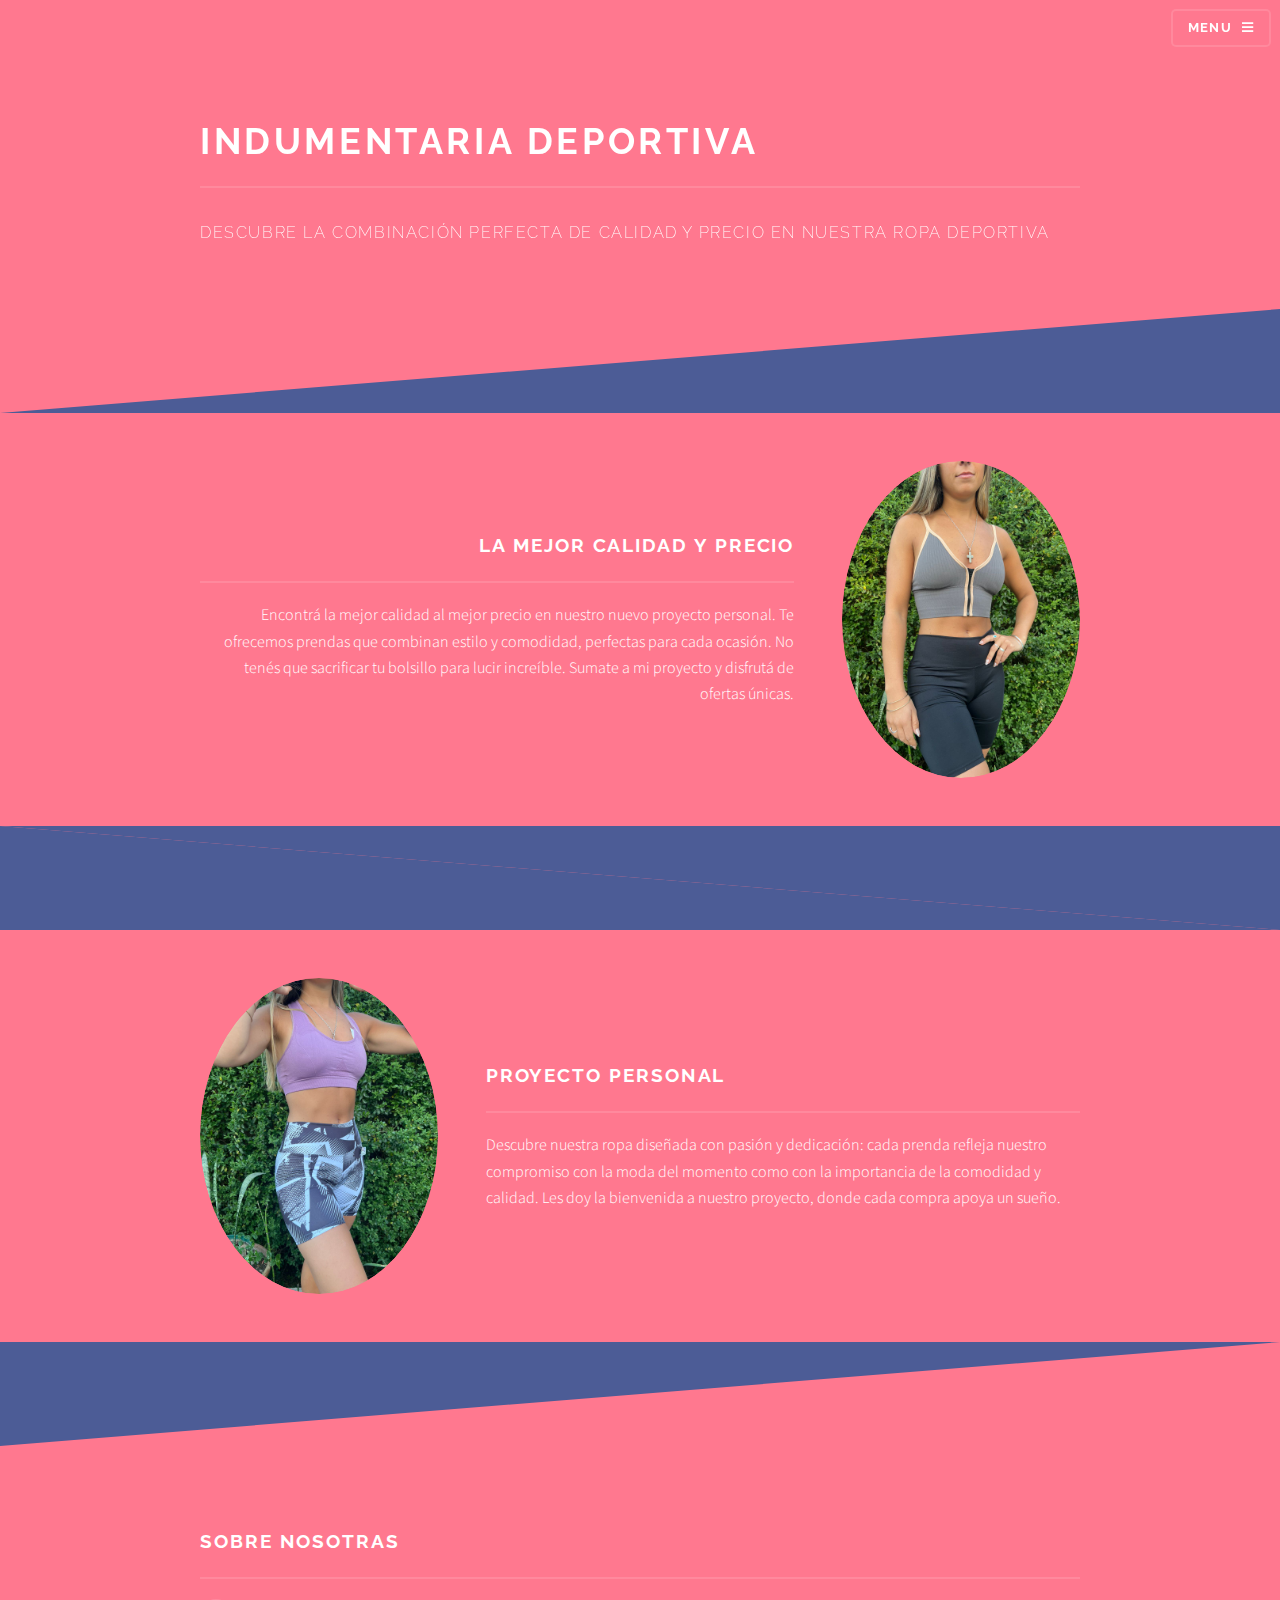
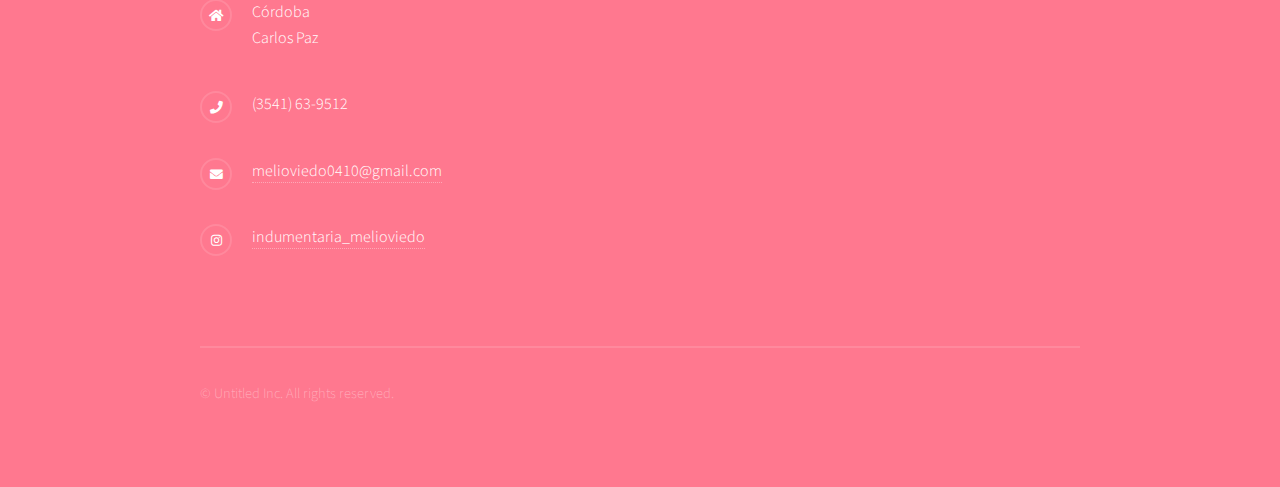
<file: Principal/index.html>
<!DOCTYPE HTML>
<html>
	<head>
		<title>MO Indumentaria</title>
		<link rel="website icon" type="png"
		 href="">
		<meta charset="utf-8" />
		<meta name="viewport" content="width=device-width, initial-scale=1, user-scalable=no" />
		<link rel="stylesheet" href="assets/css/main.css" />
		<noscript><link rel="stylesheet" href="assets/css/noscript.css" /></noscript>
	</head>
	<body class="is-preload">

		<!-- Page Wrapper -->
			<div id="page-wrapper">

				<!-- Header -->
					<header id="header" class="alt">
						<h1>Indumentaria Deportiva</h1>
						<nav>
							<a href="#menu">Menu</a>
						</nav>
					</header>

				<!-- Menu -->
					<nav id="menu">
						<div class="inner">
							<h2>Menu</h2>
							<ul class="links">
								<li><a href="/Principal/index.html">Inicio</a></li>
								<li><a href="/remeras/remeras.html">Remeras</a></li>
								<li><a href="/Calzas/calzas.html">Calzas</a></li>
								<li><a href="/Shorts/short.html">Shorts</a></li>
								<li><a href="/Guantes/guantes.html">Guantes</a></li>
								<li><a href="/Biker/biker.html">Biker</a></li>
								<li><a href="/Capri/capri.html">Capri</a></li>
								<li><a href="/Musculosas/musculosa.html">Musculosas</a></li>
								<li><a href="/PushUp/pushUp.html">Short push up</a></li>
								<li><a href="/Tops/tops.html">Tops</a></li>	
							</ul>
							<a href="#" class="close">Close</a>
						</div>
					</nav>

				<!-- Banner -->
					<section id="banner">
						<div class="inner">
							<h2>Indumentaria Deportiva</h2>
							<p>Descubre la combinación perfecta de calidad y precio en nuestra ropa deportiva</p>
						</div>
					</section>

				<!-- Wrapper -->
					<section id="wrapper">

						<!-- One -->
							<section id="one" class="wrapper spotlight style1">
								<div class="inner">
									<a href="#" class="image"><img src="/Principal/assets/img/IMG-20240930-WA0018.jpg" alt="" /></a>
									<div class="content">
										<h2 class="major">La mejor calidad y precio</h2>
										<p>Encontrá la mejor calidad al mejor precio en nuestro nuevo proyecto personal. Te ofrecemos prendas que combinan estilo y comodidad, perfectas para cada ocasión. No tenés que sacrificar tu bolsillo para lucir increíble. Sumate a mi proyecto y disfrutá de ofertas únicas.</p>
										
									</div>
								</div>
							</section>

						<!-- Two -->
							<section id="two" class="wrapper alt spotlight style2">
								<div class="inner">
									<a href="#" class="image"><img src="/Principal/assets/img/IMG-20240930-WA0019.jpg" alt="" /></a>
									<div class="content">
										<h2 class="major">Proyecto personal</h2>
										<p>Descubre nuestra ropa diseñada con pasión y dedicación: cada prenda refleja nuestro compromiso con la moda del momento como con la importancia de la comodidad y calidad. Les doy la bienvenida a nuestro proyecto, donde cada compra apoya un sueño.</p>
										
									</div>
								</div>
							</section>

					</section>

				<!-- Footer -->
					<section id="footer">
						<div class="inner">
							<h2 class="major">Sobre Nosotras</h2>
							<ul class="contact">
								<li class="icon solid fa-home">
									Córdoba <br>
									Carlos Paz
								</li>
								<li class="icon solid fa-phone">(3541) 63-9512</li>
								<li class="icon solid fa-envelope"><a href="https://mail.google.com/mail/u/0/#inbox?compose=CllgCJNsMMDhhNZmnmWrZtWTTlQRDGgmJWSGChvsqlKmFVzMzTblqlwXSPFscdDKKnlLHJLLFDq" target="_blank">melioviedo0410@gmail.com</a></li>
								<li class="icon brands fa-instagram"><a href="https://www.instagram.com/indumentaria_melioviedo/" target="_blank">indumentaria_melioviedo</a></li>
							</ul>
							<ul class="copyright">
								<li>&copy; Untitled Inc. All rights reserved.</li>
							</ul>
						</div>
					</section>

			</div>

		<!-- Scripts -->
			<script src="assets/js/jquery.min.js"></script>
			<script src="assets/js/jquery.scrollex.min.js"></script>
			<script src="assets/js/browser.min.js"></script>
			<script src="assets/js/breakpoints.min.js"></script>
			<script src="assets/js/util.js"></script>
			<script src="assets/js/main.js"></script>

	</body>
</html>
</file>
<file: Principal/assets/css/noscript.css>
/*
	Solid State by HTML5 UP
	html5up.net | @ajlkn
	Free for personal and commercial use under the CCA 3.0 license (html5up.net/license)
*/

/* Banner */

	body.is-preload #banner .logo {
		-moz-transform: none;
		-webkit-transform: none;
		-ms-transform: none;
		transform: none;
		opacity: 1;
	}

	body.is-preload #banner h2 {
		opacity: 1;
		-moz-transform: none;
		-webkit-transform: none;
		-ms-transform: none;
		transform: none;
		-moz-filter: none;
		-webkit-filter: none;
		-ms-filter: none;
		filter: none;
	}

	body.is-preload #banner p {
		opacity: 01;
		-moz-transform: none;
		-webkit-transform: none;
		-ms-transform: none;
		transform: none;
		-moz-filter: none;
		-webkit-filter: none;
		-ms-filter: none;
		filter: none;
	}
</file>
<file: Principal/assets/css/main.css>
@import url(fontawesome-all.min.css);
@import url("https://fonts.googleapis.com/css?family=Raleway:200,700|Source+Sans+Pro:300,600,300italic,600italic");

/*
	Solid State by HTML5 UP
	html5up.net | @ajlkn
	Free for personal and commercial use under the CCA 3.0 license (html5up.net/license)
*/

html, body, div, span, applet, object,
iframe, h1, h2, h3, h4, h5, h6, p, blockquote,
pre, a, abbr, acronym, address, big, cite,
code, del, dfn, em, img, ins, kbd, q, s, samp,
small, strike, strong, sub, sup, tt, var, b,
u, i, center, dl, dt, dd, ol, ul, li, fieldset,
form, label, legend, table, caption, tbody,
tfoot, thead, tr, th, td, article, aside,
canvas, details, embed, figure, figcaption,
footer, header, hgroup, menu, nav, output, ruby,
section, summary, time, mark, audio, video {
	margin: 0;
	padding: 0;
	border: 0;
	font-size: 100%;
	font: inherit;
	vertical-align: baseline;}

article, aside, details, figcaption, figure,
footer, header, hgroup, menu, nav, section {
	display: block;}

body {
	line-height: 1;
}

ol, ul {
	list-style: none;
}

blockquote, q {
	quotes: none;
}

	blockquote:before, blockquote:after, q:before, q:after {
		content: '';
		content: none;
	}

table {
	border-collapse: collapse;
	border-spacing: 0;
}

body {
	-webkit-text-size-adjust: none;
}

mark {
	background-color: transparent;
	color: inherit;
}

input::-moz-focus-inner {
	border: 0;
	padding: 0;
}

input, select, textarea {
	-moz-appearance: none;
	-webkit-appearance: none;
	-ms-appearance: none;
	appearance: none;
}

/* Basic */

	@-ms-viewport {
		width: device-width;
	}

	body {
		-ms-overflow-style: scrollbar;
	}

	@media screen and (max-width: 480px) {

		html, body {
			min-width: 320px;
		}

	}

	html {
		box-sizing: border-box;
	}

	*, *:before, *:after {
		box-sizing: inherit;
	}

	body {
		background-color: rgb(255, 120, 143);
		background-size: auto,
 cover;
		background-attachment: fixed,
 fixed;
		background-position: center,
 center;
	}

		body.is-preload *, body.is-preload *:before, body.is-preload *:after {
			-moz-animation: none !important;
			-webkit-animation: none !important;
			-ms-animation: none !important;
			animation: none !important;
			-moz-transition: none !important;
			-webkit-transition: none !important;
			-ms-transition: none !important;
			transition: none !important;
		}

/* Type */

	body, input, select, textarea {
		color: #ffffff;
		font-family: "Source Sans Pro", Helvetica, sans-serif;
		font-size: 16.5pt;
		font-weight: 300;
		line-height: 1.65;
	}

		@media screen and (max-width: 1680px) {

			body, input, select, textarea {
				font-size: 13pt;
			}

		}

		@media screen and (max-width: 1280px) {

			body, input, select, textarea {
				font-size: 12pt;
			}

		}

		@media screen and (max-width: 980px) {

			body, input, select, textarea {
				font-size: 12pt;
			}

		}

		@media screen and (max-width: 736px) {

			body, input, select, textarea {
				font-size: 12pt;
			}
		}

		@media screen and (max-width: 480px) {

			body, input, select, textarea {
				font-size: 12pt;
			}

		}

	a {
		-moz-transition: color 0.2s ease-in-out, border-bottom-color 0.2s ease-in-out;
		-webkit-transition: color 0.2s ease-in-out, border-bottom-color 0.2s ease-in-out;
		-ms-transition: color 0.2s ease-in-out, border-bottom-color 0.2s ease-in-out;
		transition: color 0.2s ease-in-out, border-bottom-color 0.2s ease-in-out;
		border-bottom: dotted 1px rgba(255, 255, 255, 0.35);
		color: #ffffff;
		text-decoration: none;
	}

		a:hover {
			border-bottom-color: transparent;
			color: #ffffff !important;
		}

		a.special:not(.button) {
			text-decoration: none;
			border-bottom: 0;
			display: block;
			font-family: Raleway, Helvetica, sans-serif;
			font-size: 0.8em;
			font-weight: 700;
			letter-spacing: 0.1em;
			margin: 0 0 2em 0;
			text-transform: uppercase;
		}

			a.special:not(.button):before {
				-moz-osx-font-smoothing: grayscale;
				-webkit-font-smoothing: antialiased;
				display: inline-block;
				font-style: normal;
				font-variant: normal;
				text-rendering: auto;
				line-height: 1;
				text-transform: none !important;
				font-family: 'Font Awesome 5 Free';
				font-weight: 900;
			}

			a.special:not(.button):before {
				-moz-transition: background-color 0.2s ease-in-out;
				-webkit-transition: background-color 0.2s ease-in-out;
				-ms-transition: background-color 0.2s ease-in-out;
				transition: background-color 0.2s ease-in-out;
				border-radius: 100%;
				border: solid 2px rgba(255, 255, 255, 0.125);
				content: '\f105';
				display: inline-block;
				font-size: 1.25em;
				height: 2em;
				line-height: 1.75em;
				margin-right: 0.85em;
				text-align: center;
				text-indent: 0.15em;
				vertical-align: middle;
				width: 2em;
			}

			a.special:not(.button):hover:before {
				background-color: rgba(255, 255, 255, 0.025);
			}

			a.special:not(.button):active:before {
				background-color: rgba(255, 255, 255, 0.075);
			}

	strong, b {
		color: #ffffff;
		font-weight: 600;
	}

	em, i {
		font-style: italic;
	}

	p {
		margin: 0 0 2em 0;
	}

	h1, h2, h3, h4, h5, h6 {
		color: #ffffff;
		font-family: Raleway, Helvetica, sans-serif;
		font-weight: 700;
		letter-spacing: 0.1em;
		margin: 0 0 1em 0;
		text-transform: uppercase;
	}

		h1 a, h2 a, h3 a, h4 a, h5 a, h6 a {
			color: inherit;
			text-decoration: none;
			border-bottom: 0;
		}

		h1 span, h2 span, h3 span, h4 span, h5 span, h6 span {
			font-weight: 200;
		}

		h1.major, h2.major, h3.major, h4.major, h5.major, h6.major {
			padding-bottom: 1em;
			border-bottom: solid 2px rgba(255, 255, 255, 0.125);
		}

	h2 {
		font-size: 1.2em;
	}

	h3 {
		font-size: 0.9em;
	}

	h4 {
		font-size: 0.7em;
	}

	h5 {
		font-size: 0.7em;
	}

	h6 {
		font-size: 0.7em;
	}

	@media screen and (max-width: 736px) {

		h2 {
			font-size: 2em;
		}

		h3 {
			font-size: 0.8em;
		}

	}

	sub {
		font-size: 0.8em;
		position: relative;
		top: 0.5em;
	}

	sup {
		font-size: 0.8em;
		position: relative;
		top: -0.5em;
	}

	blockquote {
		border-left: solid 4px rgba(255, 255, 255, 0.125);
		font-style: italic;
		margin: 0 0 2em 0;
		padding: 0.5em 0 0.5em 2em;
	}

	code {
		background: rgba(255, 255, 255, 0.025);
		border-radius: 5px;
		border: solid 2px rgba(255, 255, 255, 0.125);
		font-family: "Courier New", monospace;
		font-size: 0.9em;
		margin: 0 0.25em;
		padding: 0.25em 0.65em;
	}

	pre {
		-webkit-overflow-scrolling: touch;
		font-family: "Courier New", monospace;
		font-size: 0.9em;
		margin: 0 0 2em 0;
	}

		pre code {
			display: block;
			line-height: 1.75em;
			padding: 1em 1.5em;
			overflow-x: auto;
		}

	hr {
		border: 0;
		border-bottom: solid 2px rgb(255, 120, 143);
		margin: 2.5em 0;
	}

		hr.major {
			margin: 4em 0;
		}

	.align-left {
		text-align: left;
	}

	.align-center {
		text-align: center;
	}

	.align-right {
		text-align: right;
	}

/* Row */

	.row {
		display: flex;
		flex-wrap: wrap;
		box-sizing: border-box;
		align-items: stretch;
	}

		.row > * {
			box-sizing: border-box;
		}

		.row.gtr-uniform > * > :last-child {
			margin-bottom: 0;
		}

		.row.aln-left {
			justify-content: flex-start;
		}

		.row.aln-center {
			justify-content: center;
		}

		.row.aln-right {
			justify-content: flex-end;
		}

		.row.aln-top {
			align-items: flex-start;
		}

		.row.aln-middle {
			align-items: center;
		}

		.row.aln-bottom {
			align-items: flex-end;
		}

		.row > .imp {
			order: -1;
		}

		.row > .col-1 {
			width: 8.33333%;
		}

		.row > .off-1 {
			margin-left: 8.33333%;
		}

		.row > .col-2 {
			width: 16.66667%;
		}

		.row > .off-2 {
			margin-left: 16.66667%;
		}

		.row > .col-3 {
			width: 25%;
		}

		.row > .off-3 {
			margin-left: 25%;
		}

		.row > .col-4 {
			width: 33.33333%;
		}

		.row > .off-4 {
			margin-left: 33.33333%;
		}

		.row > .col-5 {
			width: 41.66667%;
		}

		.row > .off-5 {
			margin-left: 41.66667%;
		}

		.row > .col-6 {
			width: 50%;
		}

		.row > .off-6 {
			margin-left: 50%;
		}

		.row > .col-7 {
			width: 58.33333%;
		}

		.row > .off-7 {
			margin-left: 58.33333%;
		}

		.row > .col-8 {
			width: 66.66667%;
		}

		.row > .off-8 {
			margin-left: 66.66667%;
		}

		.row > .col-9 {
			width: 75%;
		}

		.row > .off-9 {
			margin-left: 75%;
		}

		.row > .col-10 {
			width: 83.33333%;
		}

		.row > .off-10 {
			margin-left: 83.33333%;
		}

		.row > .col-11 {
			width: 91.66667%;
		}

		.row > .off-11 {
			margin-left: 91.66667%;
		}

		.row > .col-12 {
			width: 100%;
		}

		.row > .off-12 {
			margin-left: 100%;
		}

		.row.gtr-0 {
			margin-top: 0;
			margin-left: 0em;
		}

			.row.gtr-0 > * {
				padding: 0 0 0 0em;
			}

			.row.gtr-0.gtr-uniform {
				margin-top: 0em;
			}

				.row.gtr-0.gtr-uniform > * {
					padding-top: 0em;
				}

		.row.gtr-25 {
			margin-top: 0;
			margin-left: -0.4375em;
		}

			.row.gtr-25 > * {
				padding: 0 0 0 0.4375em;
			}

			.row.gtr-25.gtr-uniform {
				margin-top: -0.4375em;
			}

				.row.gtr-25.gtr-uniform > * {
					padding-top: 0.4375em;
				}

		.row.gtr-50 {
			margin-top: 0;
			margin-left: -0.875em;
		}

			.row.gtr-50 > * {
				padding: 0 0 0 0.875em;
			}

			.row.gtr-50.gtr-uniform {
				margin-top: -0.875em;
			}

				.row.gtr-50.gtr-uniform > * {
					padding-top: 0.875em;
				}

		.row {
			margin-top: 0;
			margin-left: -1.75em;
		}

			.row > * {
				padding: 0 0 0 1.75em;
			}

			.row.gtr-uniform {
				margin-top: -1.75em;
			}

				.row.gtr-uniform > * {
					padding-top: 1.75em;
				}

		.row.gtr-150 {
			margin-top: 0;
			margin-left: -2.625em;
		}

			.row.gtr-150 > * {
				padding: 0 0 0 2.625em;
			}

			.row.gtr-150.gtr-uniform {
				margin-top: -2.625em;
			}

				.row.gtr-150.gtr-uniform > * {
					padding-top: 2.625em;
				}

		.row.gtr-200 {
			margin-top: 0;
			margin-left: -3.5em;
		}

			.row.gtr-200 > * {
				padding: 0 0 0 3.5em;
			}

			.row.gtr-200.gtr-uniform {
				margin-top: -3.5em;
			}

				.row.gtr-200.gtr-uniform > * {
					padding-top: 3.5em;
				}

		@media screen and (max-width: 1680px) {

			.row {
				display: flex;
				flex-wrap: wrap;
				box-sizing: border-box;
				align-items: stretch;
			}

				.row > * {
					box-sizing: border-box;
				}

				.row.gtr-uniform > * > :last-child {
					margin-bottom: 0;
				}

				.row.aln-left {
					justify-content: flex-start;
				}

				.row.aln-center {
					justify-content: center;
				}

				.row.aln-right {
					justify-content: flex-end;
				}

				.row.aln-top {
					align-items: flex-start;
				}

				.row.aln-middle {
					align-items: center;
				}

				.row.aln-bottom {
					align-items: flex-end;
				}

				.row > .imp-xlarge {
					order: -1;
				}

				.row > .col-1-xlarge {
					width: 8.33333%;
				}

				.row > .off-1-xlarge {
					margin-left: 8.33333%;
				}

				.row > .col-2-xlarge {
					width: 16.66667%;
				}

				.row > .off-2-xlarge {
					margin-left: 16.66667%;
				}

				.row > .col-3-xlarge {
					width: 25%;
				}

				.row > .off-3-xlarge {
					margin-left: 25%;
				}

				.row > .col-4-xlarge {
					width: 33.33333%;
				}

				.row > .off-4-xlarge {
					margin-left: 33.33333%;
				}

				.row > .col-5-xlarge {
					width: 41.66667%;
				}

				.row > .off-5-xlarge {
					margin-left: 41.66667%;
				}

				.row > .col-6-xlarge {
					width: 50%;
				}

				.row > .off-6-xlarge {
					margin-left: 50%;
				}

				.row > .col-7-xlarge {
					width: 58.33333%;
				}

				.row > .off-7-xlarge {
					margin-left: 58.33333%;
				}

				.row > .col-8-xlarge {
					width: 66.66667%;
				}

				.row > .off-8-xlarge {
					margin-left: 66.66667%;
				}

				.row > .col-9-xlarge {
					width: 75%;
				}

				.row > .off-9-xlarge {
					margin-left: 75%;
				}

				.row > .col-10-xlarge {
					width: 83.33333%;
				}

				.row > .off-10-xlarge {
					margin-left: 83.33333%;
				}

				.row > .col-11-xlarge {
					width: 91.66667%;
				}

				.row > .off-11-xlarge {
					margin-left: 91.66667%;
				}

				.row > .col-12-xlarge {
					width: 100%;
				}

				.row > .off-12-xlarge {
					margin-left: 100%;
				}

				.row.gtr-0 {
					margin-top: 0;
					margin-left: 0em;
				}

					.row.gtr-0 > * {
						padding: 0 0 0 0em;
					}

					.row.gtr-0.gtr-uniform {
						margin-top: 0em;
					}

						.row.gtr-0.gtr-uniform > * {
							padding-top: 0em;
						}

				.row.gtr-25 {
					margin-top: 0;
					margin-left: -0.4375em;
				}

					.row.gtr-25 > * {
						padding: 0 0 0 0.4375em;
					}

					.row.gtr-25.gtr-uniform {
						margin-top: -0.4375em;
					}

						.row.gtr-25.gtr-uniform > * {
							padding-top: 0.4375em;
						}

				.row.gtr-50 {
					margin-top: 0;
					margin-left: -0.875em;
				}

					.row.gtr-50 > * {
						padding: 0 0 0 0.875em;
					}

					.row.gtr-50.gtr-uniform {
						margin-top: -0.875em;
					}

						.row.gtr-50.gtr-uniform > * {
							padding-top: 0.875em;
						}

				.row {
					margin-top: 0;
					margin-left: -1.75em;
				}

					.row > * {
						padding: 0 0 0 1.75em;
					}

					.row.gtr-uniform {
						margin-top: -1.75em;
					}

						.row.gtr-uniform > * {
							padding-top: 1.75em;
						}

				.row.gtr-150 {
					margin-top: 0;
					margin-left: -2.625em;
				}

					.row.gtr-150 > * {
						padding: 0 0 0 2.625em;
					}

					.row.gtr-150.gtr-uniform {
						margin-top: -2.625em;
					}

						.row.gtr-150.gtr-uniform > * {
							padding-top: 2.625em;
						}

				.row.gtr-200 {
					margin-top: 0;
					margin-left: -3.5em;
				}

					.row.gtr-200 > * {
						padding: 0 0 0 3.5em;
					}

					.row.gtr-200.gtr-uniform {
						margin-top: -3.5em;
					}

						.row.gtr-200.gtr-uniform > * {
							padding-top: 3.5em;
						}

		}

		@media screen and (max-width: 1280px) {

			.row {
				display: flex;
				flex-wrap: wrap;
				box-sizing: border-box;
				align-items: stretch;
			}

				.row > * {
					box-sizing: border-box;
				}

				.row.gtr-uniform > * > :last-child {
					margin-bottom: 0;
				}

				.row.aln-left {
					justify-content: flex-start;
				}

				.row.aln-center {
					justify-content: center;
				}

				.row.aln-right {
					justify-content: flex-end;
				}

				.row.aln-top {
					align-items: flex-start;
				}

				.row.aln-middle {
					align-items: center;
				}

				.row.aln-bottom {
					align-items: flex-end;
				}

				.row > .imp-large {
					order: -1;
				}

				.row > .col-1-large {
					width: 8.33333%;
				}

				.row > .off-1-large {
					margin-left: 8.33333%;
				}

				.row > .col-2-large {
					width: 16.66667%;
				}

				.row > .off-2-large {
					margin-left: 16.66667%;
				}

				.row > .col-3-large {
					width: 25%;
				}

				.row > .off-3-large {
					margin-left: 25%;
				}

				.row > .col-4-large {
					width: 33.33333%;
				}

				.row > .off-4-large {
					margin-left: 33.33333%;
				}

				.row > .col-5-large {
					width: 41.66667%;
				}

				.row > .off-5-large {
					margin-left: 41.66667%;
				}

				.row > .col-6-large {
					width: 50%;
				}

				.row > .off-6-large {
					margin-left: 50%;
				}

				.row > .col-7-large {
					width: 58.33333%;
				}

				.row > .off-7-large {
					margin-left: 58.33333%;
				}

				.row > .col-8-large {
					width: 66.66667%;
				}

				.row > .off-8-large {
					margin-left: 66.66667%;
				}

				.row > .col-9-large {
					width: 75%;
				}

				.row > .off-9-large {
					margin-left: 75%;
				}

				.row > .col-10-large {
					width: 83.33333%;
				}

				.row > .off-10-large {
					margin-left: 83.33333%;
				}

				.row > .col-11-large {
					width: 91.66667%;
				}

				.row > .off-11-large {
					margin-left: 91.66667%;
				}

				.row > .col-12-large {
					width: 100%;
				}

				.row > .off-12-large {
					margin-left: 100%;
				}

				.row.gtr-0 {
					margin-top: 0;
					margin-left: 0em;
				}

					.row.gtr-0 > * {
						padding: 0 0 0 0em;
					}

					.row.gtr-0.gtr-uniform {
						margin-top: 0em;
					}

						.row.gtr-0.gtr-uniform > * {
							padding-top: 0em;
						}

				.row.gtr-25 {
					margin-top: 0;
					margin-left: -0.4375em;
				}

					.row.gtr-25 > * {
						padding: 0 0 0 0.4375em;
					}

					.row.gtr-25.gtr-uniform {
						margin-top: -0.4375em;
					}

						.row.gtr-25.gtr-uniform > * {
							padding-top: 0.4375em;
						}

				.row.gtr-50 {
					margin-top: 0;
					margin-left: -0.875em;
				}

					.row.gtr-50 > * {
						padding: 0 0 0 0.875em;
					}

					.row.gtr-50.gtr-uniform {
						margin-top: -0.875em;
					}

						.row.gtr-50.gtr-uniform > * {
							padding-top: 0.875em;
						}

				.row {
					margin-top: 0;
					margin-left: -1.75em;
				}

					.row > * {
						padding: 0 0 0 1.75em;
					}

					.row.gtr-uniform {
						margin-top: -1.75em;
					}

						.row.gtr-uniform > * {
							padding-top: 1.75em;
						}

				.row.gtr-150 {
					margin-top: 0;
					margin-left: -2.625em;
				}

					.row.gtr-150 > * {
						padding: 0 0 0 2.625em;
					}

					.row.gtr-150.gtr-uniform {
						margin-top: -2.625em;
					}

						.row.gtr-150.gtr-uniform > * {
							padding-top: 2.625em;
						}

				.row.gtr-200 {
					margin-top: 0;
					margin-left: -3.5em;
				}

					.row.gtr-200 > * {
						padding: 0 0 0 3.5em;
					}

					.row.gtr-200.gtr-uniform {
						margin-top: -3.5em;
					}

						.row.gtr-200.gtr-uniform > * {
							padding-top: 3.5em;
						}

		}

		@media screen and (max-width: 980px) {

			.row {
				display: flex;
				flex-wrap: wrap;
				box-sizing: border-box;
				align-items: stretch;
			}

				.row > * {
					box-sizing: border-box;
				}

				.row.gtr-uniform > * > :last-child {
					margin-bottom: 0;
				}

				.row.aln-left {
					justify-content: flex-start;
				}

				.row.aln-center {
					justify-content: center;
				}

				.row.aln-right {
					justify-content: flex-end;
				}

				.row.aln-top {
					align-items: flex-start;
				}

				.row.aln-middle {
					align-items: center;
				}

				.row.aln-bottom {
					align-items: flex-end;
				}

				.row > .imp-medium {
					order: -1;
				}

				.row > .col-1-medium {
					width: 8.33333%;
				}

				.row > .off-1-medium {
					margin-left: 8.33333%;
				}

				.row > .col-2-medium {
					width: 16.66667%;
				}

				.row > .off-2-medium {
					margin-left: 16.66667%;
				}

				.row > .col-3-medium {
					width: 25%;
				}

				.row > .off-3-medium {
					margin-left: 25%;
				}

				.row > .col-4-medium {
					width: 33.33333%;
				}

				.row > .off-4-medium {
					margin-left: 33.33333%;
				}

				.row > .col-5-medium {
					width: 41.66667%;
				}

				.row > .off-5-medium {
					margin-left: 41.66667%;
				}

				.row > .col-6-medium {
					width: 50%;
				}

				.row > .off-6-medium {
					margin-left: 50%;
				}

				.row > .col-7-medium {
					width: 58.33333%;
				}

				.row > .off-7-medium {
					margin-left: 58.33333%;
				}

				.row > .col-8-medium {
					width: 66.66667%;
				}

				.row > .off-8-medium {
					margin-left: 66.66667%;
				}

				.row > .col-9-medium {
					width: 75%;
				}

				.row > .off-9-medium {
					margin-left: 75%;
				}

				.row > .col-10-medium {
					width: 83.33333%;
				}

				.row > .off-10-medium {
					margin-left: 83.33333%;
				}

				.row > .col-11-medium {
					width: 91.66667%;
				}

				.row > .off-11-medium {
					margin-left: 91.66667%;
				}

				.row > .col-12-medium {
					width: 100%;
				}

				.row > .off-12-medium {
					margin-left: 100%;
				}

				.row.gtr-0 {
					margin-top: 0;
					margin-left: 0em;
				}

					.row.gtr-0 > * {
						padding: 0 0 0 0em;
					}

					.row.gtr-0.gtr-uniform {
						margin-top: 0em;
					}

						.row.gtr-0.gtr-uniform > * {
							padding-top: 0em;
						}

				.row.gtr-25 {
					margin-top: 0;
					margin-left: -0.4375em;
				}

					.row.gtr-25 > * {
						padding: 0 0 0 0.4375em;
					}

					.row.gtr-25.gtr-uniform {
						margin-top: -0.4375em;
					}

						.row.gtr-25.gtr-uniform > * {
							padding-top: 0.4375em;
						}

				.row.gtr-50 {
					margin-top: 0;
					margin-left: -0.875em;
				}

					.row.gtr-50 > * {
						padding: 0 0 0 0.875em;
					}

					.row.gtr-50.gtr-uniform {
						margin-top: -0.875em;
					}

						.row.gtr-50.gtr-uniform > * {
							padding-top: 0.875em;
						}

				.row {
					margin-top: 0;
					margin-left: -1.75em;
				}

					.row > * {
						padding: 0 0 0 1.75em;
					}

					.row.gtr-uniform {
						margin-top: -1.75em;
					}

						.row.gtr-uniform > * {
							padding-top: 1.75em;
						}

				.row.gtr-150 {
					margin-top: 0;
					margin-left: -2.625em;
				}

					.row.gtr-150 > * {
						padding: 0 0 0 2.625em;
					}

					.row.gtr-150.gtr-uniform {
						margin-top: -2.625em;
					}

						.row.gtr-150.gtr-uniform > * {
							padding-top: 2.625em;
						}

				.row.gtr-200 {
					margin-top: 0;
					margin-left: -3.5em;
				}

					.row.gtr-200 > * {
						padding: 0 0 0 3.5em;
					}

					.row.gtr-200.gtr-uniform {
						margin-top: -3.5em;
					}

						.row.gtr-200.gtr-uniform > * {
							padding-top: 3.5em;
						}

		}

		@media screen and (max-width: 736px) {

			.row {
				display: flex;
				flex-wrap: wrap;
				box-sizing: border-box;
				align-items: stretch;
			}

				.row > * {
					box-sizing: border-box;
				}

				.row.gtr-uniform > * > :last-child {
					margin-bottom: 0;
				}

				.row.aln-left {
					justify-content: flex-start;
				}

				.row.aln-center {
					justify-content: center;
				}

				.row.aln-right {
					justify-content: flex-end;
				}

				.row.aln-top {
					align-items: flex-start;
				}

				.row.aln-middle {
					align-items: center;
				}

				.row.aln-bottom {
					align-items: flex-end;
				}

				.row > .imp-small {
					order: -1;
				}

				.row > .col-1-small {
					width: 8.33333%;
				}

				.row > .off-1-small {
					margin-left: 8.33333%;
				}

				.row > .col-2-small {
					width: 16.66667%;
				}

				.row > .off-2-small {
					margin-left: 16.66667%;
				}

				.row > .col-3-small {
					width: 25%;
				}

				.row > .off-3-small {
					margin-left: 25%;
				}

				.row > .col-4-small {
					width: 33.33333%;
				}

				.row > .off-4-small {
					margin-left: 33.33333%;
				}

				.row > .col-5-small {
					width: 41.66667%;
				}

				.row > .off-5-small {
					margin-left: 41.66667%;
				}

				.row > .col-6-small {
					width: 50%;
				}

				.row > .off-6-small {
					margin-left: 50%;
				}

				.row > .col-7-small {
					width: 58.33333%;
				}

				.row > .off-7-small {
					margin-left: 58.33333%;
				}

				.row > .col-8-small {
					width: 66.66667%;
				}

				.row > .off-8-small {
					margin-left: 66.66667%;
				}

				.row > .col-9-small {
					width: 75%;
				}

				.row > .off-9-small {
					margin-left: 75%;
				}

				.row > .col-10-small {
					width: 83.33333%;
				}

				.row > .off-10-small {
					margin-left: 83.33333%;
				}

				.row > .col-11-small {
					width: 91.66667%;
				}

				.row > .off-11-small {
					margin-left: 91.66667%;
				}

				.row > .col-12-small {
					width: 100%;
				}

				.row > .off-12-small {
					margin-left: 100%;
				}

				.row.gtr-0 {
					margin-top: 0;
					margin-left: 0em;
				}

					.row.gtr-0 > * {
						padding: 0 0 0 0em;
					}

					.row.gtr-0.gtr-uniform {
						margin-top: 0em;
					}

						.row.gtr-0.gtr-uniform > * {
							padding-top: 0em;
						}

				.row.gtr-25 {
					margin-top: 0;
					margin-left: -0.3125em;
				}

					.row.gtr-25 > * {
						padding: 0 0 0 0.3125em;
					}

					.row.gtr-25.gtr-uniform {
						margin-top: -0.3125em;
					}

						.row.gtr-25.gtr-uniform > * {
							padding-top: 0.3125em;
						}

				.row.gtr-50 {
					margin-top: 0;
					margin-left: -0.625em;
				}

					.row.gtr-50 > * {
						padding: 0 0 0 0.625em;
					}

					.row.gtr-50.gtr-uniform {
						margin-top: -0.625em;
					}

						.row.gtr-50.gtr-uniform > * {
							padding-top: 0.625em;
						}

				.row {
					margin-top: 0;
					margin-left: -1.25em;
				}

					.row > * {
						padding: 0 0 0 1.25em;
					}

					.row.gtr-uniform {
						margin-top: -1.25em;
					}

						.row.gtr-uniform > * {
							padding-top: 1.25em;
						}

				.row.gtr-150 {
					margin-top: 0;
					margin-left: -1.875em;
				}

					.row.gtr-150 > * {
						padding: 0 0 0 1.875em;
					}

					.row.gtr-150.gtr-uniform {
						margin-top: -1.875em;
					}

						.row.gtr-150.gtr-uniform > * {
							padding-top: 1.875em;
						}

				.row.gtr-200 {
					margin-top: 0;
					margin-left: -2.5em;
				}

					.row.gtr-200 > * {
						padding: 0 0 0 2.5em;
					}

					.row.gtr-200.gtr-uniform {
						margin-top: -2.5em;
					}

						.row.gtr-200.gtr-uniform > * {
							padding-top: 2.5em;
						}

		}

		@media screen and (max-width: 480px) {

			.row {
				display: flex;
				flex-wrap: wrap;
				box-sizing: border-box;
				align-items: stretch;
			}

				.row > * {
					box-sizing: border-box;
				}

				.row.gtr-uniform > * > :last-child {
					margin-bottom: 0;
				}

				.row.aln-left {
					justify-content: flex-start;
				}

				.row.aln-center {
					justify-content: center;
				}

				.row.aln-right {
					justify-content: flex-end;
				}

				.row.aln-top {
					align-items: flex-start;
				}

				.row.aln-middle {
					align-items: center;
				}

				.row.aln-bottom {
					align-items: flex-end;
				}

				.row > .imp-xsmall {
					order: -1;
				}

				.row > .col-1-xsmall {
					width: 8.33333%;
				}

				.row > .off-1-xsmall {
					margin-left: 8.33333%;
				}

				.row > .col-2-xsmall {
					width: 16.66667%;
				}

				.row > .off-2-xsmall {
					margin-left: 16.66667%;
				}

				.row > .col-3-xsmall {
					width: 25%;
				}

				.row > .off-3-xsmall {
					margin-left: 25%;
				}

				.row > .col-4-xsmall {
					width: 33.33333%;
				}

				.row > .off-4-xsmall {
					margin-left: 33.33333%;
				}

				.row > .col-5-xsmall {
					width: 41.66667%;
				}

				.row > .off-5-xsmall {
					margin-left: 41.66667%;
				}

				.row > .col-6-xsmall {
					width: 50%;
				}

				.row > .off-6-xsmall {
					margin-left: 50%;
				}

				.row > .col-7-xsmall {
					width: 58.33333%;
				}

				.row > .off-7-xsmall {
					margin-left: 58.33333%;
				}

				.row > .col-8-xsmall {
					width: 66.66667%;
				}

				.row > .off-8-xsmall {
					margin-left: 66.66667%;
				}

				.row > .col-9-xsmall {
					width: 75%;
				}

				.row > .off-9-xsmall {
					margin-left: 75%;
				}

				.row > .col-10-xsmall {
					width: 83.33333%;
				}

				.row > .off-10-xsmall {
					margin-left: 83.33333%;
				}

				.row > .col-11-xsmall {
					width: 91.66667%;
				}

				.row > .off-11-xsmall {
					margin-left: 91.66667%;
				}

				.row > .col-12-xsmall {
					width: 100%;
				}

				.row > .off-12-xsmall {
					margin-left: 100%;
				}

				.row.gtr-0 {
					margin-top: 0;
					margin-left: 0em;
				}

					.row.gtr-0 > * {
						padding: 0 0 0 0em;
					}

					.row.gtr-0.gtr-uniform {
						margin-top: 0em;
					}

						.row.gtr-0.gtr-uniform > * {
							padding-top: 0em;
						}

				.row.gtr-25 {
					margin-top: 0;
					margin-left: -0.3125em;
				}

					.row.gtr-25 > * {
						padding: 0 0 0 0.3125em;
					}

					.row.gtr-25.gtr-uniform {
						margin-top: -0.3125em;
					}

						.row.gtr-25.gtr-uniform > * {
							padding-top: 0.3125em;
						}

				.row.gtr-50 {
					margin-top: 0;
					margin-left: -0.625em;
				}

					.row.gtr-50 > * {
						padding: 0 0 0 0.625em;
					}

					.row.gtr-50.gtr-uniform {
						margin-top: -0.625em;
					}

						.row.gtr-50.gtr-uniform > * {
							padding-top: 0.625em;
						}

				.row {
					margin-top: 0;
					margin-left: -1.25em;
				}

					.row > * {
						padding: 0 0 0 1.25em;
					}

					.row.gtr-uniform {
						margin-top: -1.25em;
					}

						.row.gtr-uniform > * {
							padding-top: 1.25em;
						}

				.row.gtr-150 {
					margin-top: 0;
					margin-left: -1.875em;
				}

					.row.gtr-150 > * {
						padding: 0 0 0 1.875em;
					}

					.row.gtr-150.gtr-uniform {
						margin-top: -1.875em;
					}

						.row.gtr-150.gtr-uniform > * {
							padding-top: 1.875em;
						}

				.row.gtr-200 {
					margin-top: 0;
					margin-left: -2.5em;
				}

					.row.gtr-200 > * {
						padding: 0 0 0 2.5em;
					}

					.row.gtr-200.gtr-uniform {
						margin-top: -2.5em;
					}

						.row.gtr-200.gtr-uniform > * {
							padding-top: 2.5em;
						}

		}

		@media screen and (max-width: 360px) {

			.row {
				display: flex;
				flex-wrap: wrap;
				box-sizing: border-box;
				align-items: stretch;
			}

				.row > * {
					box-sizing: border-box;
				}

				.row.gtr-uniform > * > :last-child {
					margin-bottom: 0;
				}

				.row.aln-left {
					justify-content: flex-start;
				}

				.row.aln-center {
					justify-content: center;
				}

				.row.aln-right {
					justify-content: flex-end;
				}

				.row.aln-top {
					align-items: flex-start;
				}

				.row.aln-middle {
					align-items: center;
				}

				.row.aln-bottom {
					align-items: flex-end;
				}

				.row > .imp-xxsmall {
					order: -1;
				}

				.row > .col-1-xxsmall {
					width: 8.33333%;
				}

				.row > .off-1-xxsmall {
					margin-left: 8.33333%;
				}

				.row > .col-2-xxsmall {
					width: 16.66667%;
				}

				.row > .off-2-xxsmall {
					margin-left: 16.66667%;
				}

				.row > .col-3-xxsmall {
					width: 25%;
				}

				.row > .off-3-xxsmall {
					margin-left: 25%;
				}

				.row > .col-4-xxsmall {
					width: 33.33333%;
				}

				.row > .off-4-xxsmall {
					margin-left: 33.33333%;
				}

				.row > .col-5-xxsmall {
					width: 41.66667%;
				}

				.row > .off-5-xxsmall {
					margin-left: 41.66667%;
				}

				.row > .col-6-xxsmall {
					width: 50%;
				}

				.row > .off-6-xxsmall {
					margin-left: 50%;
				}

				.row > .col-7-xxsmall {
					width: 58.33333%;
				}

				.row > .off-7-xxsmall {
					margin-left: 58.33333%;
				}

				.row > .col-8-xxsmall {
					width: 66.66667%;
				}

				.row > .off-8-xxsmall {
					margin-left: 66.66667%;
				}

				.row > .col-9-xxsmall {
					width: 75%;
				}

				.row > .off-9-xxsmall {
					margin-left: 75%;
				}

				.row > .col-10-xxsmall {
					width: 83.33333%;
				}

				.row > .off-10-xxsmall {
					margin-left: 83.33333%;
				}

				.row > .col-11-xxsmall {
					width: 91.66667%;
				}

				.row > .off-11-xxsmall {
					margin-left: 91.66667%;
				}

				.row > .col-12-xxsmall {
					width: 100%;
				}

				.row > .off-12-xxsmall {
					margin-left: 100%;
				}

				.row.gtr-0 {
					margin-top: 0;
					margin-left: 0em;
				}

					.row.gtr-0 > * {
						padding: 0 0 0 0em;
					}

					.row.gtr-0.gtr-uniform {
						margin-top: 0em;
					}

						.row.gtr-0.gtr-uniform > * {
							padding-top: 0em;
						}

				.row.gtr-25 {
					margin-top: 0;
					margin-left: -0.3125em;
				}

					.row.gtr-25 > * {
						padding: 0 0 0 0.3125em;
					}

					.row.gtr-25.gtr-uniform {
						margin-top: -0.3125em;
					}

						.row.gtr-25.gtr-uniform > * {
							padding-top: 0.3125em;
						}

				.row.gtr-50 {
					margin-top: 0;
					margin-left: -0.625em;
				}

					.row.gtr-50 > * {
						padding: 0 0 0 0.625em;
					}

					.row.gtr-50.gtr-uniform {
						margin-top: -0.625em;
					}

						.row.gtr-50.gtr-uniform > * {
							padding-top: 0.625em;
						}

				.row {
					margin-top: 0;
					margin-left: -1.25em;
				}

					.row > * {
						padding: 0 0 0 1.25em;
					}

					.row.gtr-uniform {
						margin-top: -1.25em;
					}

						.row.gtr-uniform > * {
							padding-top: 1.25em;
						}

				.row.gtr-150 {
					margin-top: 0;
					margin-left: -1.875em;
				}

					.row.gtr-150 > * {
						padding: 0 0 0 1.875em;
					}

					.row.gtr-150.gtr-uniform {
						margin-top: -1.875em;
					}

						.row.gtr-150.gtr-uniform > * {
							padding-top: 1.875em;
						}

				.row.gtr-200 {
					margin-top: 0;
					margin-left: -2.5em;
				}

					.row.gtr-200 > * {
						padding: 0 0 0 2.5em;
					}

					.row.gtr-200.gtr-uniform {
						margin-top: -2.5em;
					}

						.row.gtr-200.gtr-uniform > * {
							padding-top: 2.5em;
						}

		}

/* Section/Article */

	section.special, article.special {
		text-align: center;
	}

/* Form */

	form {
		margin: 0 0 2em 0;
	}

		form > :last-child {
			margin-bottom: 0;
		}

		form > .fields {
			display: -moz-flex;
			display: -webkit-flex;
			display: -ms-flex;
			display: flex;
			-moz-flex-wrap: wrap;
			-webkit-flex-wrap: wrap;
			-ms-flex-wrap: wrap;
			flex-wrap: wrap;
			width: calc(100% + 3em);
			margin: -1.5em 0 2em -1.5em;
		}

			form > .fields > .field {
				-moz-flex-grow: 0;
				-webkit-flex-grow: 0;
				-ms-flex-grow: 0;
				flex-grow: 0;
				-moz-flex-shrink: 0;
				-webkit-flex-shrink: 0;
				-ms-flex-shrink: 0;
				flex-shrink: 0;
				padding: 1.5em 0 0 1.5em;
				width: calc(100% - 1.5em);
			}

				form > .fields > .field.half {
					width: calc(50% - 0.75em);
				}

				form > .fields > .field.third {
					width: calc(100%/3 - 0.5em);
				}

				form > .fields > .field.quarter {
					width: calc(25% - 0.375em);
				}

		@media screen and (max-width: 480px) {

			form > .fields {
				width: calc(100% + 3em);
				margin: -1.5em 0 2em -1.5em;
			}

				form > .fields > .field {
					padding: 1.5em 0 0 1.5em;
					width: calc(100% - 1.5em);
				}

					form > .fields > .field.half {
						width: calc(100% - 1.5em);
					}

					form > .fields > .field.third {
						width: calc(100% - 1.5em);
					}

					form > .fields > .field.quarter {
						width: calc(100% - 1.5em);
					}

		}

/* Box */

	.box {
		border-radius: 5px;
		border: solid 2px rgba(255, 255, 255, 0.125);
		margin-bottom: 2em;
		padding: 1.5em;
	}

		.box > :last-child,
		.box > :last-child > :last-child,
		.box > :last-child > :last-child > :last-child {
			margin-bottom: 0;
		}

		.box.alt {
			border: 0;
			border-radius: 0;
			padding: 0;
		}

/* Icon */

	.icon {
		text-decoration: none;
		border-bottom: none;
		position: relative;
	}

		.icon:before {
			-moz-osx-font-smoothing: grayscale;
			-webkit-font-smoothing: antialiased;
			display: inline-block;
			font-style: normal;
			font-variant: normal;
			text-rendering: auto;
			line-height: 1;
			text-transform: none !important;
			font-family: 'Font Awesome 5 Free';
			font-weight: 400;
		}

		.icon > .label {
			display: none;
		}

		.icon:before {
			line-height: inherit;
		}

		.icon.solid:before {
			font-weight: 900;
		}

		.icon.brands:before {
			font-family: 'Font Awesome 5 Brands';
		}

/* Image */

	.image {
		border-radius: 5px;
		border: 0;
		display: inline-block;
		position: relative;
	}

		.image img {
			border-radius: 5px;
			display: block;
		}

		.image.left, .image.right {
			max-width: 40%;
		}

			.image.left img, .image.right img {
				width: 100%;
			}

		.image.left {
			float: left;
			padding: 0 1.5em 1em 0;
			top: 0.25em;
		}

		.image.right {
			float: right;
			padding: 0 0 1em 1.5em;
			top: 0.25em;
		}

		.image.fit {
			display: block;
			margin: 0 0 2em 0;
			width: 100%;
		}

			.image.fit img {
				width: 100%;
			}

		.image.main {
			display: block;
			margin: 0 0 3em 0;
			width: 100%;
		}

			.image.main img {
				width: 100%;
			}

/* List */

	ol {
		list-style: decimal;
		margin: 0 0 2em 0;
		padding-left: 1.25em;
	}

		ol li {
			padding-left: 0.25em;
		}

	ul {
		list-style: disc;
		margin: 0 0 2em 0;
		padding-left: 1em;
	}

		ul li {
			padding-left: 0.5em;
		}

		ul.alt {
			list-style: none;
			padding-left: 0;
		}

			ul.alt li {
				border-top: solid 1px rgba(255, 255, 255, 0.125);
				padding: 0.5em 0;
			}

				ul.alt li:first-child {
					border-top: 0;
					padding-top: 0;
				}

	dl {
		margin: 0 0 2em 0;
	}

		dl dt {
			display: block;
			font-weight: 600;
			margin: 0 0 1em 0;
		}

		dl dd {
			margin-left: 2em;
		}

/* Actions */

	ul.actions {
		display: -moz-flex;
		display: -webkit-flex;
		display: -ms-flex;
		display: flex;
		cursor: default;
		list-style: none;
		margin-left: -1em;
		padding-left: 0;
	}

		ul.actions li {
			padding: 0 0 0 1em;
			vertical-align: middle;
		}

		ul.actions.special {
			-moz-justify-content: center;
			-webkit-justify-content: center;
			-ms-justify-content: center;
			justify-content: center;
			width: 100%;
			margin-left: 0;
		}

			ul.actions.special li:first-child {
				padding-left: 0;
			}

		ul.actions.stacked {
			-moz-flex-direction: column;
			-webkit-flex-direction: column;
			-ms-flex-direction: column;
			flex-direction: column;
			margin-left: 0;
		}

			ul.actions.stacked li {
				padding: 1.3em 0 0 0;
			}

				ul.actions.stacked li:first-child {
					padding-top: 0;
				}

		ul.actions.fit {
			width: calc(100% + 1em);
		}

			ul.actions.fit li {
				-moz-flex-grow: 1;
				-webkit-flex-grow: 1;
				-ms-flex-grow: 1;
				flex-grow: 1;
				-moz-flex-shrink: 1;
				-webkit-flex-shrink: 1;
				-ms-flex-shrink: 1;
				flex-shrink: 1;
				width: 100%;
			}

				ul.actions.fit li > * {
					width: 100%;
				}

			ul.actions.fit.stacked {
				width: 100%;
			}

		@media screen and (max-width: 480px) {

			ul.actions:not(.fixed) {
				-moz-flex-direction: column;
				-webkit-flex-direction: column;
				-ms-flex-direction: column;
				flex-direction: column;
				margin-left: 0;
				width: 100% !important;
			}

				ul.actions:not(.fixed) li {
					-moz-flex-grow: 1;
					-webkit-flex-grow: 1;
					-ms-flex-grow: 1;
					flex-grow: 1;
					-moz-flex-shrink: 1;
					-webkit-flex-shrink: 1;
					-ms-flex-shrink: 1;
					flex-shrink: 1;
					padding: 1em 0 0 0;
					text-align: center;
					width: 100%;
				}

					ul.actions:not(.fixed) li > * {
						width: 100%;
					}

					ul.actions:not(.fixed) li:first-child {
						padding-top: 0;
					}

					ul.actions:not(.fixed) li input[type="submit"],
					ul.actions:not(.fixed) li input[type="reset"],
					ul.actions:not(.fixed) li input[type="button"],
					ul.actions:not(.fixed) li button,
					ul.actions:not(.fixed) li .button {
						width: 100%;
					}

						ul.actions:not(.fixed) li input[type="submit"].icon:before,
						ul.actions:not(.fixed) li input[type="reset"].icon:before,
						ul.actions:not(.fixed) li input[type="button"].icon:before,
						ul.actions:not(.fixed) li button.icon:before,
						ul.actions:not(.fixed) li .button.icon:before {
							margin-left: -0.5rem;
						}

		}

/* Icons */

	ul.icons {
		cursor: default;
		list-style: none;
		padding-left: 0;
	}

		ul.icons li {
			display: inline-block;
			padding: 0 1em 0 0;
		}

			ul.icons li:last-child {
				padding-right: 0;
			}

			ul.icons li .icon:before {
				font-size: 1.25em;
			}

/* Contact */

	ul.contact {
		list-style: none;
		padding: 0;
	}

		ul.contact li {
			text-decoration: none;
			margin: 2.5em 0 0 0;
			padding: 0 0 0 3.25em;
			position: relative;
		}

			ul.contact li:before {
				-moz-osx-font-smoothing: grayscale;
				-webkit-font-smoothing: antialiased;
				display: inline-block;
				font-style: normal;
				font-variant: normal;
				text-rendering: auto;
				line-height: 1;
				text-transform: none !important;
				font-family: 'Font Awesome 5 Free';
				font-weight: 400;
			}

			ul.contact li:before {
				border-radius: 100%;
				border: solid 2px rgba(255, 255, 255, 0.125);
				display: inline-block;
				font-size: 0.8em;
				height: 2.5em;
				left: 0;
				line-height: 2.35em;
				position: absolute;
				text-align: center;
				top: 0;
				width: 2.5em;
			}

			ul.contact li:first-child {
				margin-top: 0;
			}

		@media screen and (max-width: 736px) {

			ul.contact li {
				margin: 1.5em 0 0 0;
			}

		}

/* Pagination */

	ul.pagination {
		cursor: default;
		list-style: none;
		padding-left: 0;
	}

		ul.pagination li {
			display: inline-block;
			padding-left: 0;
			vertical-align: middle;
		}

			ul.pagination li > .page {
				-moz-transition: background-color 0.2s ease-in-out, color 0.2s ease-in-out;
				-webkit-transition: background-color 0.2s ease-in-out, color 0.2s ease-in-out;
				-ms-transition: background-color 0.2s ease-in-out, color 0.2s ease-in-out;
				transition: background-color 0.2s ease-in-out, color 0.2s ease-in-out;
				border-bottom: 0;
				border-radius: 5px;
				display: inline-block;
				height: 1.5em;
				line-height: 1.5em;
				margin: 0 0.125em;
				min-width: 1.5em;
				padding: 0 0.5em;
				text-align: center;
			}

				ul.pagination li > .page:hover {
					background-color: rgba(255, 255, 255, 0.025);
				}

				ul.pagination li > .page.active {
					background-color: #4c5c96;
				}

			ul.pagination li:first-child {
				padding-right: 0.75em;
			}

			ul.pagination li:last-child {
				padding-left: 0.75em;
			}

		@media screen and (max-width: 480px) {

			ul.pagination li:nth-child(n+2):nth-last-child(n+2) {
				display: none;
			}

			ul.pagination li .button {
				width: 100%;
			}

			ul.pagination li:first-child {
				width: calc(50% - 2px);
				text-align: left;
				padding-right: 0.325em;
			}

			ul.pagination li:last-child {
				width: calc(50% - 2px);
				text-align: right;
				padding-left: 0.325em;
			}

		}


	



/* Header */

	#header {
		-moz-transition: background-color 0.2s ease-in-out;
		-webkit-transition: background-color 0.2s ease-in-out;
		-ms-transition: background-color 0.2s ease-in-out;
		transition: background-color 0.2s ease-in-out;
		background-color: rgb(255, 120, 143);
		height: 3.5em;
		left: 0;
		line-height: 3.5em;
		padding: 0 1.25em;
		position: fixed;
		top: 0;
		width: 100%;
		z-index: 10000;
	}

		#header h1 {
			-moz-transition: opacity 0.2s ease-in-out, visibility 0.2s;
			-webkit-transition: opacity 0.2s ease-in-out, visibility 0.2s;
			-ms-transition: opacity 0.2s ease-in-out, visibility 0.2s;
			transition: opacity 0.2s ease-in-out, visibility 0.2s;
			border-bottom: 0;
			font-size: 0.8em;
			margin-bottom: 0;
			opacity: 1;
			visibility: visible;
		}

			#header h1 a {
				border: 0;
			}

		#header nav {
			font-family: Raleway, Helvetica, sans-serif;
			font-size: 0.8em;
			font-weight: 700;
			height: 3em;
			letter-spacing: 0.1em;
			line-height: 3em;
			position: absolute;
			right: 0.7em;
			text-transform: uppercase;
			top: 0.7em;
		}

			#header nav a {
				border: 0;
				display: inline-block;
				padding: 0 1em;
			}

				#header nav a:before {
					float: right;
					margin-left: 0.75em;
				}

				#header nav a[href="#menu"] {
					text-decoration: none;
					-moz-transition: background-color 0.2s ease-in-out;
					-webkit-transition: background-color 0.2s ease-in-out;
					-ms-transition: background-color 0.2s ease-in-out;
					transition: background-color 0.2s ease-in-out;
					border-radius: 5px;
					box-shadow: inset 0 0 0 2px rgba(255, 255, 255, 0.125);
					padding: 0 1.35em;
				}

					#header nav a[href="#menu"]:before {
						-moz-osx-font-smoothing: grayscale;
						-webkit-font-smoothing: antialiased;
						display: inline-block;
						font-style: normal;
						font-variant: normal;
						text-rendering: auto;
						line-height: 1;
						text-transform: none !important;
						font-family: 'Font Awesome 5 Free';
						font-weight: 900;
					}

					#header nav a[href="#menu"]:before {
						content: '\f0c9';
						line-height: inherit;
					}

					#header nav a[href="#menu"]:hover {
						background-color: rgba(255, 255, 255, 0.025);
					}

					#header nav a[href="#menu"]:active {
						background-color: rgba(255, 255, 255, 0.075);
					}

		#header.alt {
			background-color: transparent;
		}

			#header.alt h1 {
				opacity: 0;
				visibility: hidden;
			}

		@media screen and (max-width: 736px) {

			#header {
				height: 2.75em;
				line-height: 2.75em;
			}

				#header nav {
					top: 0;
					right: 0;
					height: inherit;
					line-height: inherit;
				}

					#header nav a {
						height: inherit;
						line-height: inherit;
					}

						#header nav a[href="#menu"] {
							box-shadow: none;
							padding: 0 1em;
							border-radius: 0;
						}

							#header nav a[href="#menu"]:hover, #header nav a[href="#menu"]:active {
								background-color: inherit;
							}

		}

		@media screen and (max-width: 480px) {

			#header nav a[href="#menu"] {
				width: 4em;
				white-space: nowrap;
				text-indent: 4em;
				position: relative;
			}

				#header nav a[href="#menu"]:before {
					width: inherit;
					position: absolute;
					top: 0;
					left: 0;
					text-indent: 0;
					text-align: right;
					margin-left: 0;
					padding-right: 1.25em;
				}

		}

/* Menu */

	#page-wrapper {
		-moz-transition: -moz-filter 0.25s ease;
		-webkit-transition: -webkit-filter 0.25s ease;
		-ms-transition: -ms-filter 0.25s ease;
		transition: filter 0.25s ease;
	}

	#menu {
		-moz-align-items: center;
		-webkit-align-items: center;
		-ms-align-items: center;
		align-items: center;
		display: -moz-flex;
		display: -webkit-flex;
		display: -ms-flex;
		display: flex;
		-moz-justify-content: center;
		-webkit-justify-content: center;
		-ms-justify-content: center;
		justify-content: center;
		pointer-events: none;
		-moz-transition: opacity 0.35s ease, visibility 0.35s;
		-webkit-transition: opacity 0.35s ease, visibility 0.35s;
		-ms-transition: opacity 0.35s ease, visibility 0.35s;
		transition: opacity 0.35s ease, visibility 0.35s;
		-moz-user-select: none;
		-webkit-user-select: none;
		-ms-user-select: none;
		user-select: none;
		-webkit-tap-highlight-color: rgba(0, 0, 0, 0);
		background: rgba(46, 49, 65, 0.8);
		cursor: default;
		height: 100%;
		left: 0;
		opacity: 0;
		position: fixed;
		text-align: center;
		top: 0;
		visibility: hidden;
		width: 100%;
	}

		#menu .inner {
			padding: 2.5em 1.5em 0.5em 1.5em ;
			-moz-transform: translateY(0.5em);
			-webkit-transform: translateY(0.5em);
			-ms-transform: translateY(0.5em);
			transform: translateY(0.5em);
			-moz-transition: opacity 0.35s ease, -moz-transform 0.35s ease;
			-webkit-transition: opacity 0.35s ease, -webkit-transform 0.35s ease;
			-ms-transition: opacity 0.35s ease, -ms-transform 0.35s ease;
			transition: opacity 0.35s ease, transform 0.35s ease;
			-webkit-overflow-scrolling: touch;
			background: #4c5c96;
			border-radius: 5px;
			display: block;
			max-width: 100%;
			opacity: 0;
			position: relative;
			width: 18em;
		}

		#menu h2 {
			border-bottom: solid 2px rgba(255, 255, 255, 0.125);
			padding-bottom: 1em;
		}

		#menu .close {
			background-image: url("images/close.svg");
			background-position: 75% 25%;
			background-repeat: no-repeat;
			background-size: 2em 2em;
			border: 0;
			content: '';
			display: block;
			height: 4em;
			overflow: hidden;
			position: absolute;
			right: 0;
			text-align: center;
			text-indent: 4em;
			top: 0;
			width: 4em;
		}

		#menu .links {
			list-style: none;
			margin-bottom: 1.5em;
			padding: 0;
		}

			#menu .links li {
				padding: 0;
			}

				#menu .links li a {
					border-radius: 5px;
					border: 0;
					display: block;
					font-family: Raleway, Helvetica, sans-serif;
					font-size: 0.8em;
					font-weight: 200;
					letter-spacing: 0.1em;
					line-height: 1.85em;
					padding: 0.75em 0;
					text-transform: uppercase;
				}

					#menu .links li a:hover {
						background: #45558d;
					}

		@media screen and (max-width: 736px) {

			#menu .inner {
				max-height: 100%;
				overflow-y: auto;
				overflow-x: hidden;
			}

				#menu .inner .close {
					background-size: 1.5em 1.5em;
				}

		}

	body.is-menu-visible #page-wrapper {
		-moz-filter: blur(1.5px);
		-webkit-filter: blur(1.5px);
		-ms-filter: blur(1.5px);
		filter: blur(1.5px);
	}

	body.is-menu-visible #menu {
		pointer-events: auto;
		opacity: 1;
		visibility: visible;
	}

		body.is-menu-visible #menu .inner {
			-moz-transform: translateY(0);
			-webkit-transform: translateY(0);
			-ms-transform: translateY(0);
			transform: translateY(0);
			opacity: 1;
		}

/* Banner */

	#banner {
		padding: 10em 0 4.75em 0 ;
	}

		#banner .inner {
			margin: 0 auto;
			width: 55em;
		}

		#banner .logo {
			-moz-transition: opacity 2s ease, -moz-transform 1s ease;
			-webkit-transition: opacity 2s ease, -webkit-transform 1s ease;
			-ms-transition: opacity 2s ease, -ms-transform 1s ease;
			transition: opacity 2s ease, transform 1s ease;
			-moz-transform: translateY(0);
			-webkit-transform: translateY(0);
			-ms-transform: translateY(0);
			transform: translateY(0);
			opacity: 1;
			margin: 0 0 1.3em 0;
		}

			#banner .logo .icon {
				border-radius: 100%;
				border: solid 2px rgba(255, 255, 255, 0.125);
				cursor: default;
				display: inline-block;
				font-size: 2em;
				height: 2.25em;
				line-height: 2.25em;
				text-align: center;
				width: 2.25em;
			}

		#banner h2 {
			-moz-transition: opacity 0.5s ease, -moz-transform 0.5s ease, -moz-filter 0.25s ease;
			-webkit-transition: opacity 0.5s ease, -webkit-transform 0.5s ease, -webkit-filter 0.25s ease;
			-ms-transition: opacity 0.5s ease, -ms-transform 0.5s ease, -ms-filter 0.25s ease;
			transition: opacity 0.5s ease, transform 0.5s ease, filter 0.25s ease;
			-moz-transform: translateX(0);
			-webkit-transform: translateX(0);
			-ms-transform: translateX(0);
			transform: translateX(0);
			-moz-transition-delay: 0.65s;
			-webkit-transition-delay: 0.65s;
			-ms-transition-delay: 0.65s;
			transition-delay: 0.65s;
			-moz-filter: blur(0);
			-webkit-filter: blur(0);
			-ms-filter: blur(0);
			filter: blur(0);
			opacity: 1;
			border-bottom: solid 2px rgba(255, 255, 255, 0.125);
			font-size: 2.25em;
			margin-bottom: 0.8em;
			padding-bottom: 0.4em;
		}

		#banner p {
			-moz-transition: opacity 0.5s ease, -moz-transform 0.5s ease, -moz-filter 0.25s ease;
			-webkit-transition: opacity 0.5s ease, -webkit-transform 0.5s ease, -webkit-filter 0.25s ease;
			-ms-transition: opacity 0.5s ease, -ms-transform 0.5s ease, -ms-filter 0.25s ease;
			transition: opacity 0.5s ease, transform 0.5s ease, filter 0.25s ease;
			-moz-transform: translateX(0);
			-webkit-transform: translateX(0);
			-ms-transform: translateX(0);
			transform: translateX(0);
			-moz-transition-delay: 0.8s;
			-webkit-transition-delay: 0.8s;
			-ms-transition-delay: 0.8s;
			transition-delay: 0.8s;
			-moz-filter: blur(0);
			-webkit-filter: blur(0);
			-ms-filter: blur(0);
			filter: blur(0);
			opacity: 1;
			font-family: Raleway, Helvetica, sans-serif;
			font-size: 1em;
			font-weight: 200;
			letter-spacing: 0.1em;
			line-height: 2;
			text-transform: uppercase;
		}

		@media screen and (max-width: 1280px) {

			#banner {
				padding: 7em 0 8.25em 0 ;
				background-color: rgb(255, 120, 143);
				background-size: auto,
 cover;
				background-position: center,
 center;
				margin-bottom: -6.5em;
			}

		}

		@media screen and (max-width: 980px) {

			#banner {
				padding: 12em 3em 12.375em 3em ;
				margin-bottom: -4.75em;
			}

				#banner .inner {
					width: 100%;
				}

		}

		@media screen and (max-width: 736px) {

			#banner {
				padding: 5em 2em 4.25em 2em ;
				margin-bottom: -2.5em;
			}

				#banner .logo {
					margin: 0 0 1em 0;
				}

					#banner .logo .icon {
						font-size: 1.5em;
					}

				#banner h2 {
					font-size: 1.5em;
				}

				#banner p {
					font-size: 0.8em;
				}

		}

		body.is-preload #banner .logo {
			-moz-transform: translateY(0.5em);
			-webkit-transform: translateY(0.5em);
			-ms-transform: translateY(0.5em);
			transform: translateY(0.5em);
			opacity: 0;
		}

		body.is-preload #banner h2 {
			opacity: 0;
			-moz-transform: translateX(0.25em);
			-webkit-transform: translateX(0.25em);
			-ms-transform: translateX(0.25em);
			transform: translateX(0.25em);
			-moz-filter: blur(2px);
			-webkit-filter: blur(2px);
			-ms-filter: blur(2px);
			filter: blur(2px);
		}

		body.is-preload #banner p {
			opacity: 0;
			-moz-transform: translateX(0.5em);
			-webkit-transform: translateX(0.5em);
			-ms-transform: translateX(0.5em);
			transform: translateX(0.5em);
			-moz-filter: blur(2px);
			-webkit-filter: blur(2px);
			-ms-filter: blur(2px);
			filter: blur(2px);
		}

/* Wrapper */

	#wrapper > header {
		padding: 11em 0 2.25em 0 ;
	}

		#wrapper > header .inner {
			margin: 0 auto;
			width: 55em;
		}

		#wrapper > header h2 {
			border-bottom: solid 2px rgb(255, 120, 143);
			font-size: 2em;
			margin-bottom: 0.8em;
			padding-bottom: 0.4em;
		}

		#wrapper > header p {
			font-family: Raleway, Helvetica, sans-serif;
			font-size: 1em;
			font-weight: 200;
			letter-spacing: 0.1em;
			line-height: 2;
			text-transform: uppercase;
		}

	@media screen and (max-width: 1280px) {

		#wrapper > header {
			padding: 9em 0 6.25em 0 ;
			background-color: rgb(255, 120, 143);
			background-size: auto,
 cover;
			background-position: center,
 0% 30%;
			margin-bottom: -6.5em;
		}

	}

	@media screen and (max-width: 980px) {

		#wrapper > header {
			padding: 11em 3em 7.375em 3em ;
			background-size: auto,
 cover;
			background-position: center,
 0% 0%;
			margin-bottom: -4.75em;
		}

			#wrapper > header .inner {
				width: 100%;
			}

	}

	@media screen and (max-width: 736px) {

		#wrapper > header {
			padding: 6.5em 2em 3em 2em ;
			background-size: auto,
 125%;
			margin-bottom: -2.5em;
		}

			#wrapper > header h2 {
				font-size: 1.25em;
			}

			#wrapper > header p {
				font-size: 0.8em;
			}

	}

	.wrapper {
		background-color: rgb(255, 120, 143);
		margin: 6.5em 0;
		position: relative;
	}

		.wrapper:before, .wrapper:after {
			background-image: url("data:image/svg+xml;charset=utf8,%3Csvg xmlns='http://www.w3.org/2000/svg' width='100' height='100' viewBox='0 0 100 100' preserveAspectRatio='none'%3E%3Cpolygon points='0,100 100,0 100,100' style='fill:%232e3141%3B' /%3E%3C/svg%3E");
		}


		.wrapper:before, .wrapper:after {
			background-repeat: no-repeat;
			background-size: 100% 100%;
			content: '';
			display: block;
			height: 6.5em;
			position: absolute;
			width: 100%;
		}

		.wrapper:before {
			left: 0;
			top: -6.5em;
		}

		.wrapper:after {
			-moz-transform: scaleY(-1);
			-webkit-transform: scaleY(-1);
			-ms-transform: scaleY(-1);
			transform: scaleY(-1);
			bottom: -6.5em;
			left: 0;
		}

		.wrapper.alt:before {
			-moz-transform: scaleX(-1);
			-webkit-transform: scaleX(-1);
			-ms-transform: scaleX(-1);
			transform: scaleX(-1);
		}

		.wrapper.alt:after {
			-moz-transform: scaleY(-1) scaleX(-1);
			-webkit-transform: scaleY(-1) scaleX(-1);
			-ms-transform: scaleY(-1) scaleX(-1);
			transform: scaleY(-1) scaleX(-1);
		}

		.wrapper .inner {
			padding: 3em 0 1em 0 ;
			margin: 0 auto;
			width: 55em;
		}

		
		

			

		
			

		.wrapper.spotlight {
			background-color: rgb(255, 120, 143);
		}

			.wrapper.spotlight:before, .wrapper.spotlight:after {
				background-image: url("data:image/svg+xml;charset=utf8,%3Csvg xmlns='http://www.w3.org/2000/svg' width='100' height='100' viewBox='0 0 100 100' preserveAspectRatio='none'%3E%3Cpolygon points='0,100 100,0 100,100' style='fill:%234c5c96%3B' /%3E%3C/svg%3E");
			}

			
			.wrapper.spotlight .inner {
				display: -moz-flex;
				display: -webkit-flex;
				display: -ms-flex;
				display: flex;
				-moz-align-items: center;
				-webkit-align-items: center;
				-ms-align-items: center;
				align-items: center;
				-moz-flex-direction: row;
				-webkit-flex-direction: row;
				-ms-flex-direction: row;
				flex-direction: row;
			}

			.wrapper.spotlight .image {
				border-radius: 100%;
				margin: 0 3em 2em 0;
				width: 22em;
				overflow: hidden;
			
			}

				.wrapper.spotlight .image img {
					border-radius: 100%;
					width: 100%;
				}

			.wrapper.spotlight .content {
				width: 100%;
				
			}

			.wrapper.spotlight:nth-child(2n - 1) .inner {
				-moz-flex-direction: row-reverse;
				-webkit-flex-direction: row-reverse;
				-ms-flex-direction: row-reverse;
				flex-direction: row-reverse;
				text-align: right;
			}

			.wrapper.spotlight:nth-child(2n - 1) .image {
				margin: 0 0 2em 3em;
			}

			



		@media screen and (max-width: 980px) {

			.wrapper {
				margin: 4.75em 0;
			}

				.wrapper:before, .wrapper:after {
					height: 4.75em;
				}

				.wrapper:before {
					top: -4.75em;
				}

				.wrapper:after {
					bottom: -4.75em;
					left: 0;
				}

				.wrapper .inner {
					padding: 3em 3em 1em 3em ;
					width: 100%;
				}

				.wrapper.spotlight .image {
					margin: 0 2em 2em 0;
					width: 32em;
				}

				.wrapper.spotlight:nth-child(2n - 1) .image {
					margin: 0 0 2em 2em;
				}

		}

		@media screen and (max-width: 736px) {

			.wrapper {
				margin: 2.5em 0;
				background-color: rgb(255, 120, 143);
			}

				.wrapper:before, .wrapper:after {
					height: 2.5em;
				}

				.wrapper:before {
					top: -2.5em;
				}

				.wrapper:after {
					bottom: -2.5em;
					left: 0;
				}

				.wrapper .inner {
					padding: 2em 2em 0.1em 2em ;
				}

				.wrapper.spotlight .inner {
					-moz-align-items: -moz-flex-start;
					-webkit-align-items: -webkit-flex-start;
					-ms-align-items: -ms-flex-start;
					align-items: flex-start;
				}

				.wrapper.spotlight .image {
					width: 19em;
					margin: 0 1.75em 2em 0;
				}

				.wrapper.spotlight:nth-child(2n - 1) .image {
					margin: 0 0 2em 1.75em;
				}

		}

		@media screen and (max-width: 480px) {

			.wrapper.spotlight .inner {
				display: block;
			}

			.wrapper.spotlight .image {
				margin: 0 0 1em 0 !important;
				max-width: 85%;
				width: 12em;
			}

		}

		@media screen and (max-width: 360px) {

			.wrapper .inner {
				padding: 2em 1.5em 0.1em 1.5em ;
			}

		}

/* Footer */

	#footer .inner {
		padding: 5em 0 3em 0 ;
		display: -moz-flex;
		display: -webkit-flex;
		display: -ms-flex;
		display: flex;
		-moz-flex-direction: row;
		-webkit-flex-direction: row;
		-ms-flex-direction: row;
		flex-direction: row;
		-moz-flex-wrap: wrap;
		-webkit-flex-wrap: wrap;
		-ms-flex-wrap: wrap;
		flex-wrap: wrap;
		margin: 0 auto;
		width: 55em;
	}

		#footer .inner > * {
			width: 100%;
		}

		#footer .inner form {
			margin: 0 3em 0 0;
			width: calc(50% - 1.5em);
		}

		#footer .inner .contact {
			width: calc(50% - 1.5em);
		}

		#footer .inner .copyright {
			border-top: solid 2px rgba(255, 255, 255, 0.125);
			list-style: none;
			margin: 4em 0 2em 0;
			padding: 2em 0 0 0;
			width: 100%;
		}

			#footer .inner .copyright li {
				border-left: solid 2px rgba(255, 255, 255, 0.125);
				color: rgba(255, 255, 255, 0.35);
				display: inline-block;
				font-size: 0.9em;
				line-height: 1;
				margin-left: 1em;
				padding: 0;
				padding-left: 1em;
			}

				#footer .inner .copyright li:first-child {
					border-left: 0;
					margin-left: 0;
					padding-left: 0;
				}

				#footer .inner .copyright li a {
					color: inherit;
				}

	@media screen and (max-width: 1280px) {

		#footer {
			background-color: rgb(255, 120, 143);
			background-size: auto,
 cover;
			background-position: center,
 center;
			margin-top: -6.5em;
			padding-top: 6.5em;
		}

	}

	@media screen and (max-width: 980px) {

		#footer {
			margin-top: -4.75em;
			padding-top: 4.75em;
		}

			#footer .inner {
				padding: 3em 3em 1em 3em ;
				display: block;
				width: 100%;
			}

				#footer .inner form {
					width: 100%;
					margin: 0 0 4em 0;
				}

				#footer .inner .contact {
					width: 100%;
					margin: 0 0 4em 0;
				}

				#footer .inner .copyright {
					margin: 4em 0 2em 0;
				}

	}

	@media screen and (max-width: 736px) {

		#footer {
			margin-top: -2.5em;
			padding-top: 2.5em;
		}

			#footer .inner {
				padding: 2em 2em 0.1em 2em ;
			}

				#footer .inner form {
					margin: 0 0 3em 0;
				}

				#footer .inner .contact {
					margin: 0 0 3em 0;
				}

	}

	@media screen and (max-width: 480px) {

		#footer .inner .copyright li {
			border-left: 0;
			display: block;
			margin: 1em 0 0 0;
			padding-left: 0;
		}

			#footer .inner .copyright li:first-child {
				margin-top: 0;
			}

	}

	@media screen and (max-width: 360px) {

		#footer .inner {
			padding: 2em 1.5em 0.1em 1.5em ;
		}

	}
</file>
